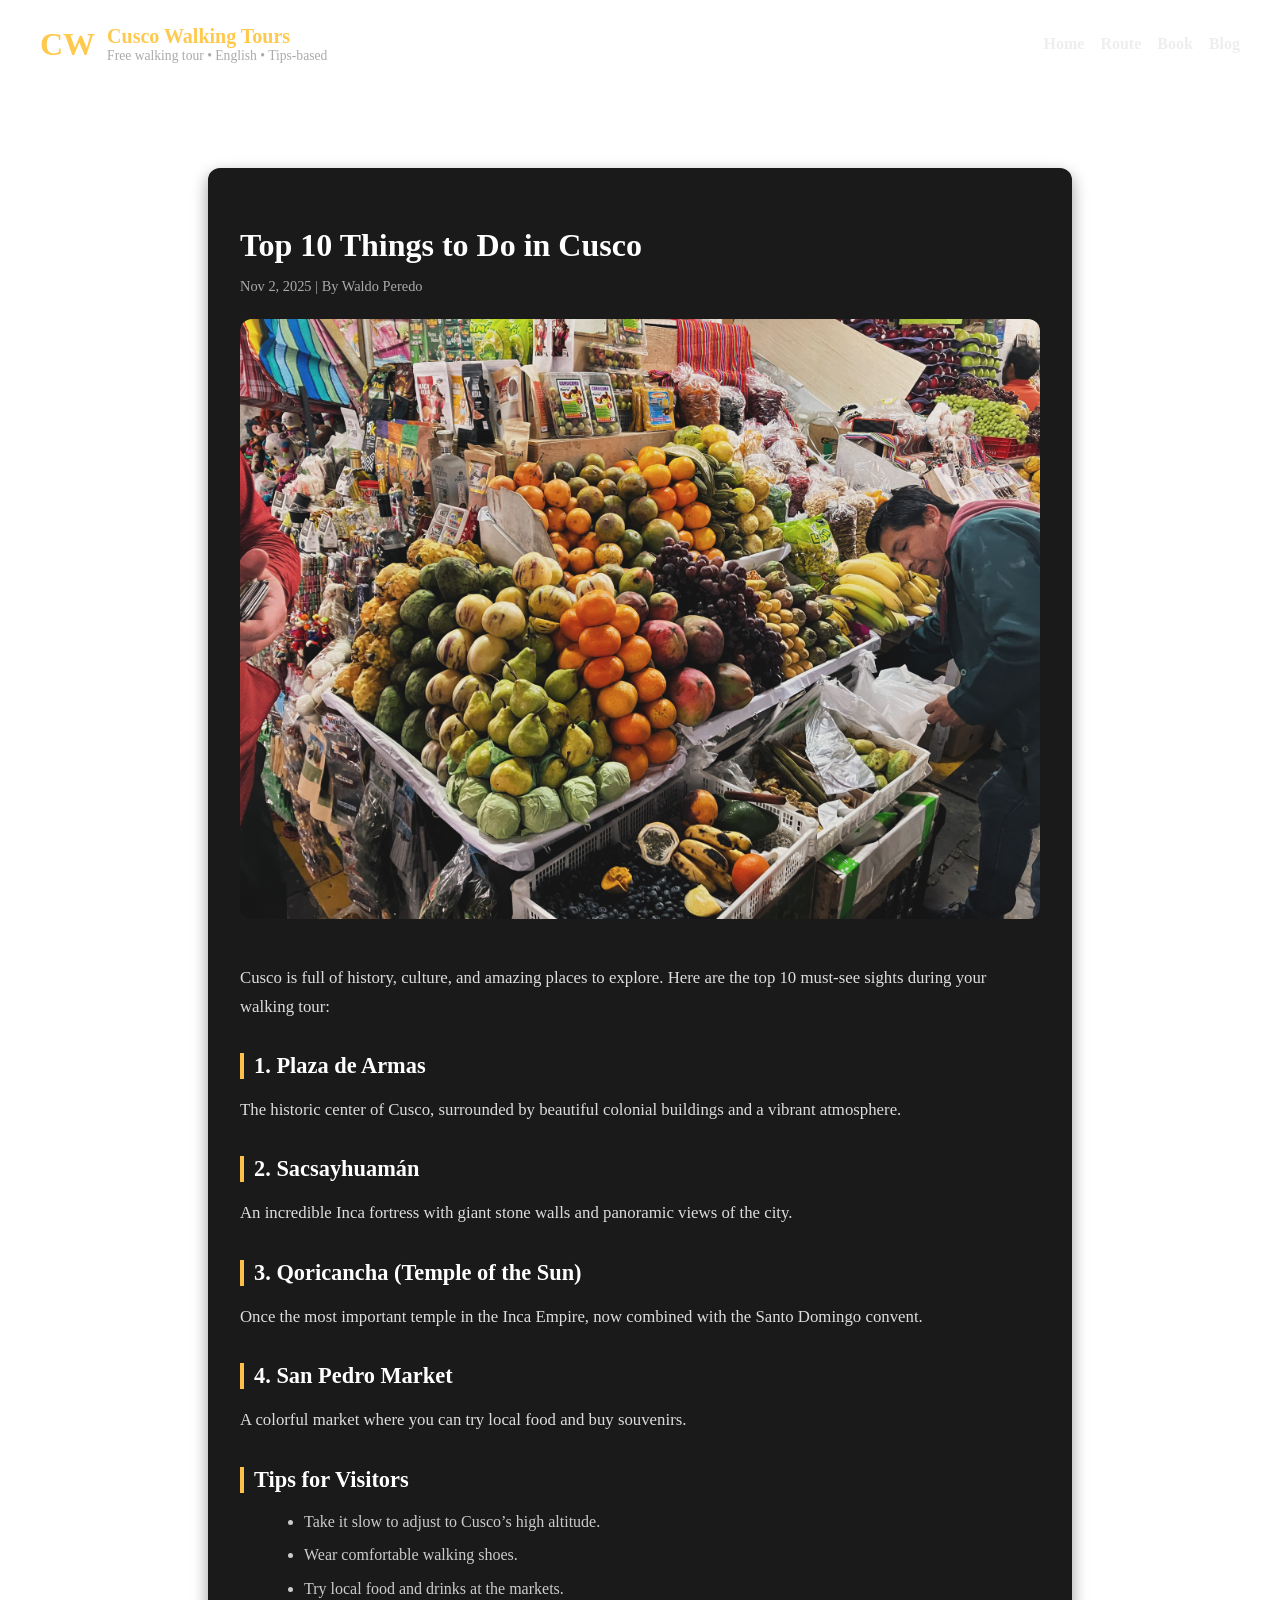
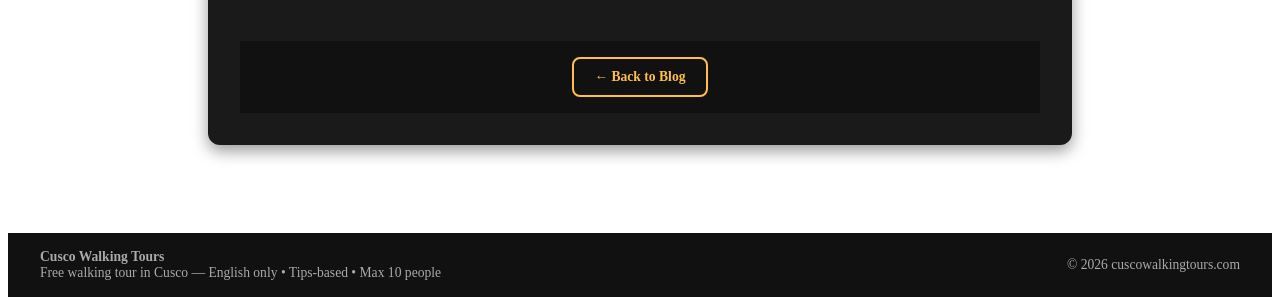
<file: Blog/10-things-todo-in-cusco.html>
<!doctype html>
<html lang="en">
<head>
  <meta charset="utf-8" />
  <meta name="viewport" content="width=device-width,initial-scale=1" />
  <title>Top 10 Things to Do in Cusco – Cusco Walking Tours</title>
  <link rel="stylesheet" href="blog.css">

  <meta name="description" content="Discover the top 10 must-see sights in Cusco, hidden gems, and tips for an unforgettable walking tour experience with a local guide.">
  <link rel="canonical" href="https://cuscowalkingtours.com/blog/top-10-things-to-do-in-cusco.html" />

  <!-- Open Graph -->
  <meta property="og:title" content="Top 10 Things to Do in Cusco – Cusco Walking Tours" />
  <meta property="og:description" content="Discover the top 10 must-see sights in Cusco, hidden gems, and tips for an unforgettable walking tour experience with a local guide." />
  <meta property="og:type" content="article" />
  <meta property="og:url" content="https://cuscowalkingtours.com/blog/top-10-things-to-do-in-cusco.html" />
  <meta property="og:image" content="https://cuscowalkingtours.com/blog/blog-images/San-pedro-market-cusco.JPG" />
</head>
<body>
  <!-- Header / Nav (same as blog list) -->
  <header role="banner">
    <div class="nav-wrap">
      <div class="nav">
        <div class="brand">
          <div class="logo" aria-hidden="true">CW</div>
          <div class="brand-text">
            <div class="brand-name">Cusco Walking Tours</div>
            <div class="brand-sub">Free walking tour • English • Tips-based</div>
          </div>
        </div>
        <nav aria-label="Primary navigation">
          <ul class="nav-list">
            <li><a href="../index.html">Home</a></li>
            <li><a href="../index.html#route">Route</a></li>
            <li><a href="../index.html#booking">Book</a></li>
            <li><a href="index.html">Blog</a></li>
          </ul>
        </nav>
      </div>
    </div>
  </header>

  <main class="wrap">
    <article class="blog-post">
      <header>
        <h1>Top 10 Things to Do in Cusco</h1>
        <p class="small" aria-label="Published on November 2, 2025 by Waldo Peredo">Nov 2, 2025 | By Waldo Peredo</p>
        <img src="blog-images/San-pedro-market-cusco.JPG" alt="Top 10 Things to Do in Cusco" class="blog-thumb">
      </header>

      <section class="blog-content">
        <p>Cusco is full of history, culture, and amazing places to explore. Here are the top 10 must-see sights during your walking tour:</p>

        <h2>1. Plaza de Armas</h2>
        <p>The historic center of Cusco, surrounded by beautiful colonial buildings and a vibrant atmosphere.</p>

        <h2>2. Sacsayhuamán</h2>
        <p>An incredible Inca fortress with giant stone walls and panoramic views of the city.</p>

        <h2>3. Qoricancha (Temple of the Sun)</h2>
        <p>Once the most important temple in the Inca Empire, now combined with the Santo Domingo convent.</p>

        <h2>4. San Pedro Market</h2>
        <p>A colorful market where you can try local food and buy souvenirs.</p>

        <!-- Continue with remaining points -->

        <h2>Tips for Visitors</h2>
        <ul>
          <li>Take it slow to adjust to Cusco’s high altitude.</li>
          <li>Wear comfortable walking shoes.</li>
          <li>Try local food and drinks at the markets.</li>
        </ul>
      </section>

      <footer class="blog-footer">
        <a href="cuscowalkingtoursblogtop-10-things-to-do-in-cusco.html" class="btn-outline" aria-label="Back to blog list">← Back to Blog</a>
      </footer>
    </article>
  </main>

  <footer>
    <div style="max-width:var(--maxw);margin:0 auto;display:flex;justify-content:space-between;align-items:center;gap:16px;flex-wrap:wrap">
      <div>
        <div style="font-weight:800">Cusco Walking Tours</div>
        <div class="tiny">Free walking tour in Cusco — English only • Tips-based • Max 10 people</div>
      </div>
      <div class="tiny">© <span id="year"></span> cuscowalkingtours.com</div>
    </div>
  </footer>

  <script>
    document.getElementById('year').textContent = new Date().getFullYear();
  </script>
</body>
</html>
</file>
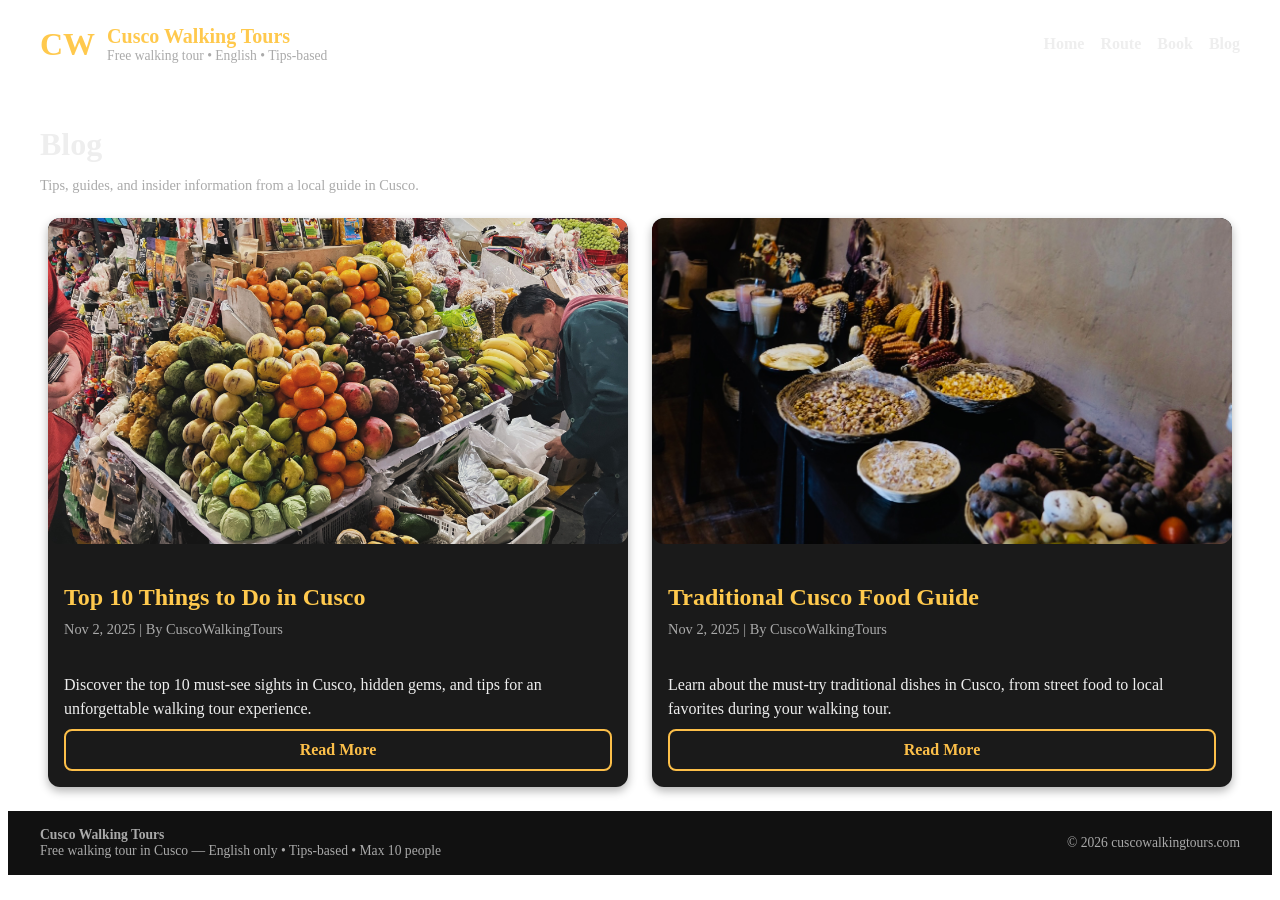
<file: Blog/cuscowalkingtoursblogtop-10-things-to-do-in-cusco.html>
<!doctype html>
<html lang="en">
<head>
  <meta charset="utf-8" />
  <meta name="viewport" content="width=device-width,initial-scale=1" />
  <title>Blog – Cusco Walking Tours</title>
  <link rel="stylesheet" href="blog.css">

  <meta name="description" content="Read our Cusco Walking Tours blog. Tips, top things to do, and guides from a local expert for an unforgettable free walking tour experience.">
  <link rel="canonical" href="https://cuscowalkingtours.com/blog/index.html" />

  <!-- Open Graph -->
  <meta property="og:title" content="Blog – Cusco Walking Tours" />
  <meta property="og:description" content="Tips, top things to do, and guides from a local expert for an unforgettable free walking tour experience in Cusco." />
  <meta property="og:type" content="website" />
  <meta property="og:url" content="https://cuscowalkingtours.com/blog/index.html" />
  <meta property="og:image" content="https://cuscowalkingtours.com/blog/images/cusco-blog-overview.jpg" />
</head>
<body>
  <!-- Header / Nav same as main site -->
  <header role="banner">
  <div class="nav-wrap">
    <div class="nav">
      <div class="brand">
        <div class="logo" aria-hidden="true">CW</div>
        <div class="brand-text">
          <div class="brand-name">Cusco Walking Tours</div>
          <div class="brand-sub">Free walking tour • English • Tips-based</div>
        </div>
      </div>
      <nav aria-label="Primary navigation">
        <ul class="nav-list">
          <li><a href="../index.html">Home</a></li>
          <li><a href="../index.html#route">Route</a></li>
          <li><a href="../index.html#booking">Book</a></li>
          <li><a href="index.html">Blog</a></li>
        </ul>
      </nav>
    </div>
  </div>
</header>


  <main class="wrap">
    <h1>Blog</h1>
    <p class="small" style="color:var(--muted)">Tips, guides, and insider information from a local guide in Cusco.</p>

    <div class="blog-list">

      <!-- Blog post card -->
      <article class="blog-card">
        <img src="blog-images/San-pedro-market-cusco.JPG" alt="Top 10 Things to Do in Cusco" class="blog-thumb">
        <div class="blog-body">
          <h2><a href="10-things-todo-in-cusco.html">Top 10 Things to Do in Cusco</a></h2>
          <p class="small" style="color:var(--muted)">Nov 2, 2025 | By CuscoWalkingTours</p>
          <p>Discover the top 10 must-see sights in Cusco, hidden gems, and tips for an unforgettable walking tour experience.</p>
          <a href="10-things-todo-in-cusco.html" class="btn-outline">Read More</a>
        </div>
      </article>

      <!-- Example for next blog post -->
      <article class="blog-card">
        <img src="blog-images/corn-food-cusco.JPG" alt="Traditional Cusco Food Guide" class="blog-thumb">
        <div class="blog-body">
          <h2><a href="foods-of-cusco.html">Traditional Cusco Food Guide</a></h2>
          <p class="small" style="color:var(--muted)">Nov 2, 2025 | By CuscoWalkingTours</p>
          <p>Learn about the must-try traditional dishes in Cusco, from street food to local favorites during your walking tour.</p>
          <a href="foods-of-cusco.html" class="btn-outline">Read More</a>
        </div>
      </article>

      <!-- Add more posts here -->
    </div>
  </main>

  <footer>
    <div style="max-width:var(--maxw);margin:0 auto;display:flex;justify-content:space-between;align-items:center;gap:16px;flex-wrap:wrap">
      <div>
        <div style="font-weight:800">Cusco Walking Tours</div>
        <div class="tiny">Free walking tour in Cusco — English only • Tips-based • Max 10 people</div>
      </div>
      <div class="tiny">© <span id="year"></span> cuscowalkingtours.com</div>
    </div>
  </footer>

  <script>
    document.getElementById('year').textContent = new Date().getFullYear();
  </script>
</body>
</html>
</file>
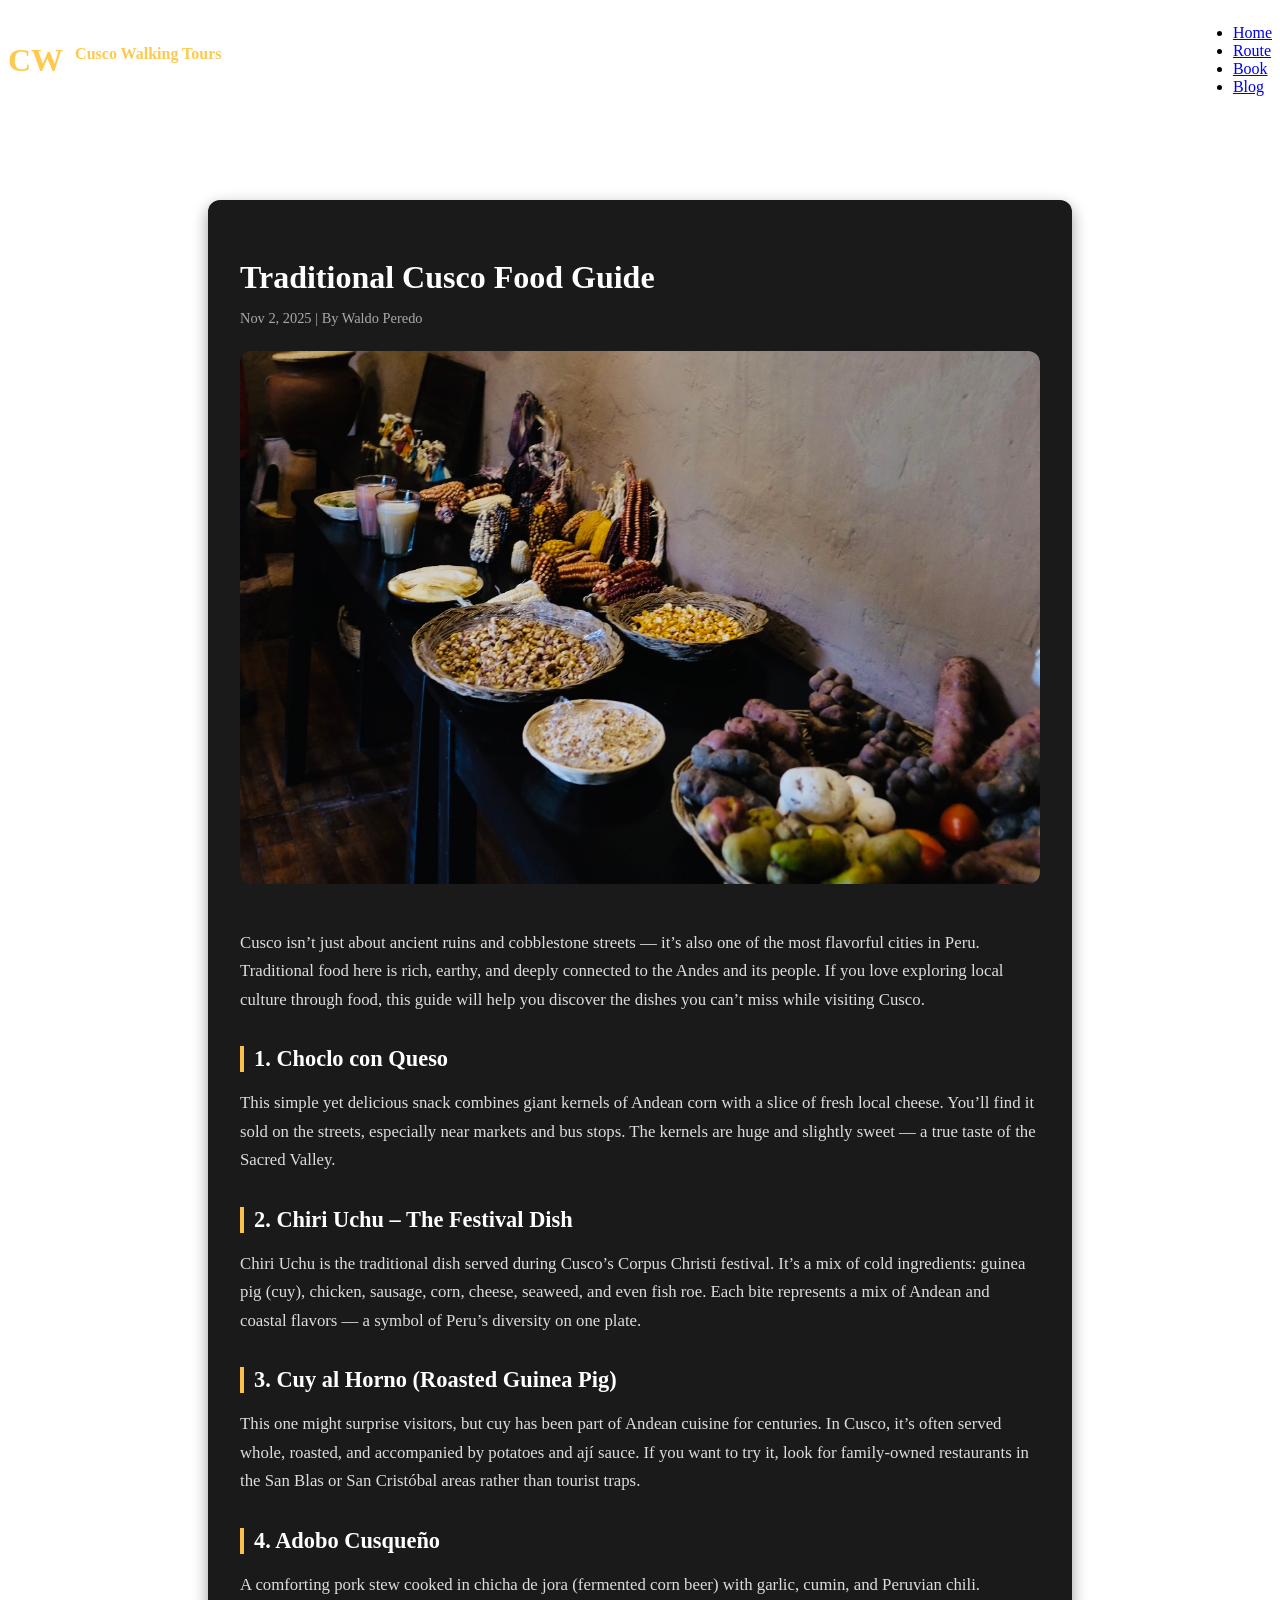
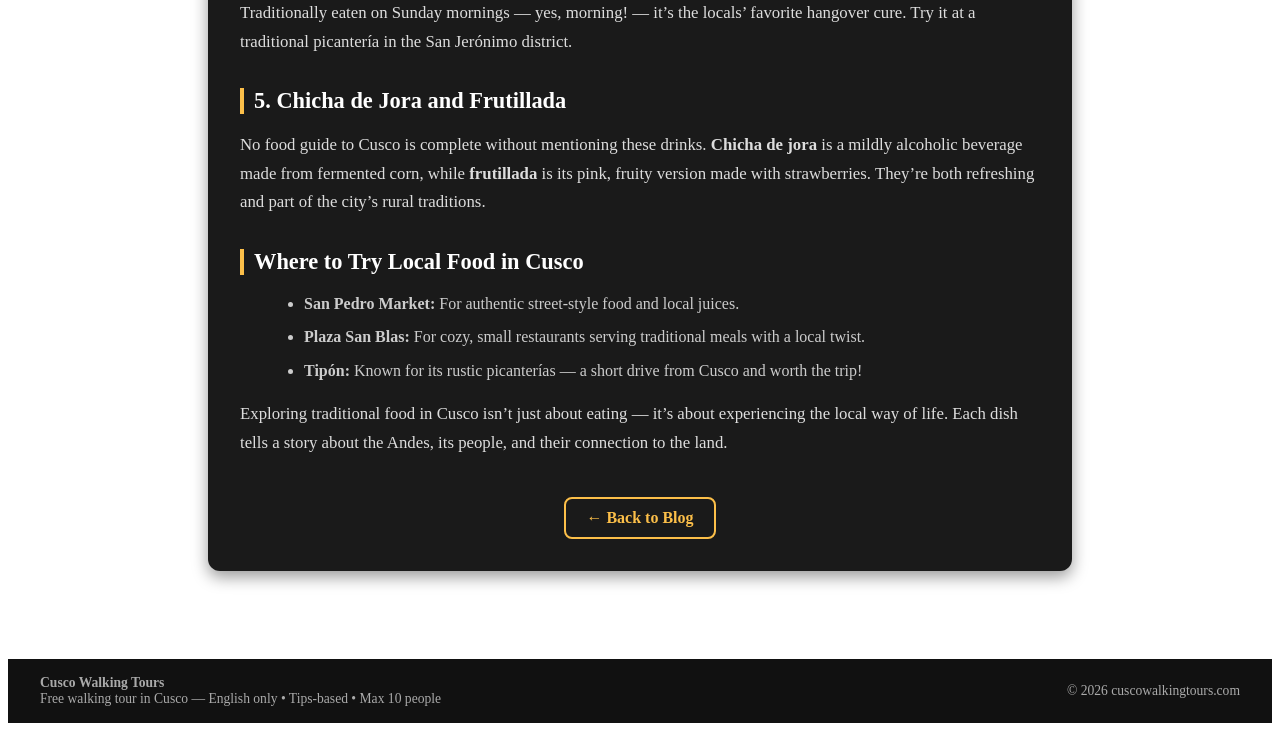
<file: Blog/foods-of-cusco.html>
<!doctype html>
<html lang="en">
<head>
  <meta charset="utf-8" />
  <meta name="viewport" content="width=device-width,initial-scale=1" />
  <title>Traditional Cusco Food Guide – Cusco Walking Tours</title>

  <meta name="description" content="Discover the best traditional food in Cusco — from local markets to must-try dishes like choclo, cuy, and chicha. A local guide’s food recommendations.">
  <link rel="canonical" href="https://cuscowalkingtours.com/blog/traditional-cusco-food.html">

  <!-- Open Graph -->
  <meta property="og:title" content="Traditional Cusco Food Guide – Cusco Walking Tours">
  <meta property="og:description" content="Learn about the must-try dishes and local flavors of Cusco — a guide from a local walking tour expert.">
  <meta property="og:type" content="article">
  <meta property="og:url" content="https://cuscowalkingtours.com/blog/traditional-cusco-food.html">
  <meta property="og:image" content="https://cuscowalkingtours.com/blog/blog-images/corn-food-cusco.JPG">

  <link rel="stylesheet" href="blog.css">
</head>
<body>

  <!-- Header (same as main site) -->
  <header role="banner">
    <div class="nav">
      <div class="brand">
        <div class="logo" aria-hidden="true">CW</div>
        <div style="line-height:1">
          <div style="font-weight:800;color:var(--gold)">Cusco Walking Tours</div>
          <div style="font-size:12px;color:rgba(255,255,255,0.85)">Free walking tour • English • Tips-based</div>
        </div>
      </div>
      <nav aria-label="Primary navigation">
        <ul>
          <li><a href="../index.html">Home</a></li>
          <li><a href="../index.html#route">Route</a></li>
          <li><a href="../index.html#booking">Book</a></li>
          <li><a href="index.html">Blog</a></li>
        </ul>
      </nav>
    </div>
  </header>

  <!-- Main Blog Content -->
  <main class="wrap">
    <article class="blog-post">
      <header>
        <h1>Traditional Cusco Food Guide</h1>
        <p class="small">Nov 2, 2025 | By Waldo Peredo</p>
      </header>

      <img src="blog-images/corn-food-cusco.JPG" alt="Traditional Cusco corn dish served at San Pedro Market" class="blog-thumb">

      <div class="blog-content">

        <p>Cusco isn’t just about ancient ruins and cobblestone streets — it’s also one of the most flavorful cities in Peru. Traditional food here is rich, earthy, and deeply connected to the Andes and its people. If you love exploring local culture through food, this guide will help you discover the dishes you can’t miss while visiting Cusco.</p>

        <h2>1. Choclo con Queso</h2>
        <p>This simple yet delicious snack combines giant kernels of Andean corn with a slice of fresh local cheese. You’ll find it sold on the streets, especially near markets and bus stops. The kernels are huge and slightly sweet — a true taste of the Sacred Valley.</p>

        <h2>2. Chiri Uchu – The Festival Dish</h2>
        <p>Chiri Uchu is the traditional dish served during Cusco’s Corpus Christi festival. It’s a mix of cold ingredients: guinea pig (cuy), chicken, sausage, corn, cheese, seaweed, and even fish roe. Each bite represents a mix of Andean and coastal flavors — a symbol of Peru’s diversity on one plate.</p>

        <h2>3. Cuy al Horno (Roasted Guinea Pig)</h2>
        <p>This one might surprise visitors, but cuy has been part of Andean cuisine for centuries. In Cusco, it’s often served whole, roasted, and accompanied by potatoes and ají sauce. If you want to try it, look for family-owned restaurants in the San Blas or San Cristóbal areas rather than tourist traps.</p>

        <h2>4. Adobo Cusqueño</h2>
        <p>A comforting pork stew cooked in chicha de jora (fermented corn beer) with garlic, cumin, and Peruvian chili. Traditionally eaten on Sunday mornings — yes, morning! — it’s the locals’ favorite hangover cure. Try it at a traditional picantería in the San Jerónimo district.</p>

        <h2>5. Chicha de Jora and Frutillada</h2>
        <p>No food guide to Cusco is complete without mentioning these drinks. <strong>Chicha de jora</strong> is a mildly alcoholic beverage made from fermented corn, while <strong>frutillada</strong> is its pink, fruity version made with strawberries. They’re both refreshing and part of the city’s rural traditions.</p>

        <h2>Where to Try Local Food in Cusco</h2>
        <ul>
          <li><strong>San Pedro Market:</strong> For authentic street-style food and local juices.</li>
          <li><strong>Plaza San Blas:</strong> For cozy, small restaurants serving traditional meals with a local twist.</li>
          <li><strong>Tipón:</strong> Known for its rustic picanterías — a short drive from Cusco and worth the trip!</li>
        </ul>

        <p>Exploring traditional food in Cusco isn’t just about eating — it’s about experiencing the local way of life. Each dish tells a story about the Andes, its people, and their connection to the land.</p>

      </div>

      <div class="blog-footer">
        <a href="cuscowalkingtoursblogtop-10-things-to-do-in-cusco.html" class="btn-outline">← Back to Blog</a>
      </div>
    </article>
  </main>

  <footer>
    <div style="max-width:var(--maxw);margin:0 auto;display:flex;justify-content:space-between;align-items:center;gap:16px;flex-wrap:wrap">
      <div>
        <div style="font-weight:800">Cusco Walking Tours</div>
        <div class="tiny">Free walking tour in Cusco — English only • Tips-based • Max 10 people</div>
      </div>
      <div class="tiny">© <span id="year"></span> cuscowalkingtours.com</div>
    </div>
  </footer>

  <script>
    document.getElementById('year').textContent = new Date().getFullYear();
  </script>
</body>
</html>
</file>
<file: Blog/blog.css>
/* =========================
   Blog Page Styles
   ========================= */
/* Header wrapper */
.nav-wrap {
  max-width: var(--maxw);
  margin: 0 auto;
  padding: 16px;
}

/* Nav container flex */
.nav {
  display: flex;
  justify-content: space-between;
  align-items: center;
  flex-wrap: wrap;
  gap: 16px;
}

/* Brand */
.brand {
  display: flex;
  align-items: center;
  gap: 12px;
}

/* Logo styling */
.logo {
  font-size: 2rem;
  font-weight: 800;
  color: var(--gold);
}

/* Brand text */
.brand-text {
  line-height: 1.2;
}

.brand-name {
  font-weight: 800;
  color: var(--gold);
  font-size: 1.25rem;
}

.brand-sub {
  font-size: 0.85rem;
  color: var(--muted);
}

/* Navigation */
.nav-list {
  display: flex;
  gap: 16px;
  list-style: none;
  margin: 0;
  padding: 0;
}

.nav-list li a {
  color: var(--text-light);
  text-decoration: none;
  font-weight: 600;
  transition: color 0.2s;
}

.nav-list li a:hover {
  color: var(--gold);
}

/* Responsive header */
@media (max-width: 768px) {
  .nav {
    flex-direction: column;
    align-items: flex-start;
  }
  .nav-list { flex-wrap: wrap; gap: 12px; }
  .brand-name { font-size: 1.1rem; }
}

:root {
  --gold: #ffc94d;
  --blue-800: #1a3b5d;
  --muted: #aaa;
  --bg-dark: #1a1a1a;
  --text-light: #eee;
  --maxw: 1200px;
}

/* Main wrap padding */
main.wrap {
  padding: 24px 16px;
  max-width: var(--maxw);
  margin: 0 auto;
  color: var(--text-light);
}

/* Page heading */
main.wrap h1 {
  font-size: 2rem;
  margin-bottom: 8px;
}

/* Small intro text */
main.wrap p.small {
  font-size: 0.9rem;
  color: var(--muted);
  margin-bottom: 24px;
}

/* =========================
   Blog List Grid
   ========================= */
.blog-list {
  display: grid;
  gap: 24px;
  grid-template-columns: repeat(auto-fit, minmax(300px, 1fr));
  margin-top: 24px;
  padding: 0 8px;
}

/* =========================
   Blog Card
   ========================= */
.blog-card {
  background: var(--bg-dark);
  border-radius: 12px;
  overflow: hidden;
  box-shadow: 0 4px 10px rgba(0,0,0,0.3);
  display: flex;
  flex-direction: column;
  transition: transform 0.2s, box-shadow 0.2s;
  min-height: 400px;
}

.blog-card:hover {
  transform: translateY(-4px) scale(1.02);
  box-shadow: 0 8px 16px rgba(0,0,0,0.35);
}

/* Blog thumbnail image */
.blog-card img.blog-thumb {
  width: 100%;
  object-fit: cover;
  aspect-ratio: 16/9;
  border-top-left-radius: 12px;
  border-top-right-radius: 12px;
}

/* Blog content inside card */
.blog-body {
  padding: 16px;
  display: flex;
  flex-direction: column;
  gap: 8px;
  flex: 1;
  color: var(--text-light);
}

/* Blog title */
.blog-body h2 {
  margin: 0;
  font-size: 1.5rem;
}

.blog-body h2 a {
  text-decoration: none;
  color: var(--gold);
  transition: color 0.2s;
}

.blog-body h2 a:hover {
  color: #ffc94d;
}

/* Blog meta info */
.blog-body p.small {
  margin: 0;
  font-size: 0.85rem;
  color: var(--muted);
}

/* Blog excerpt */
.blog-body p {
  margin: 0;
  line-height: 1.5;
  flex: 1;
}

/* Read more button */
.btn-outline {
  display: inline-block;
  padding: 8px 16px;
  border: 1px solid var(--gold);
  color: var(--gold);
  border-radius: 8px;
  text-decoration: none;
  font-weight: 700;
  text-align: center;
  transition: background 0.2s, color 0.2s;
  margin-top: auto;
}

.btn-outline:hover {
  background: var(--gold);
  color: var(--blue-800);
}

/* =========================
   Footer Styles
   ========================= */
footer {
  padding: 16px;
  background: #111;
  color: var(--muted);
  font-size: 0.85rem;
}

footer .tiny {
  color: var(--muted);
}

/* =========================
   Responsive Adjustments
   ========================= */
@media (max-width: 1024px) {
  .blog-list { gap: 32px; }
}

@media (max-width: 768px) {
  main.wrap h1 { font-size: 1.75rem; }
  .blog-body h2 { font-size: 1.25rem; }
  .btn-outline { padding: 6px 12px; font-size: 0.85rem; }
}

@media (max-width: 480px) {
  main.wrap { padding: 16px 12px; }
  .blog-body h2 { font-size: 1.15rem; }
  .blog-body p { font-size: 0.9rem; }
  .btn-outline { padding: 6px 10px; font-size: 0.8rem; }
}


/* Blog Post Page Styles */

/* General layout */
.blog-post {
  max-width: 800px;
  margin: 64px auto;
  background: #1a1a1a;
  border-radius: 12px;
  padding: 32px;
  box-shadow: 0 6px 16px rgba(0,0,0,0.4);
}

.blog-post header h1 {
  font-size: 2rem;
  font-weight: 800;
  color: #fff;
  margin-bottom: 8px;
}

.blog-post .small {
  color: #bbb;
  font-size: 0.9rem;
  margin-bottom: 24px;
}

.blog-thumb {
  width: 100%;
  border-radius: 12px;
  margin-bottom: 24px;
  object-fit: cover;
}

/* Main content */
.blog-content p {
  color: #ddd;
  line-height: 1.7;
  margin-bottom: 16px;
  font-size: 1.05rem;
}

.blog-content h2 {
  font-size: 1.4rem;
  color: #fff;
  margin-top: 32px;
  margin-bottom: 8px;
  font-weight: 700;
  border-left: 4px solid #fcbf49;
  padding-left: 10px;
}

.blog-content ul {
  margin-left: 24px;
  color: #ccc;
  line-height: 1.6;
  list-style-type: disc;
}

.blog-content li {
  margin-bottom: 8px;
}

/* Back to Blog button */
.blog-footer {
  margin-top: 40px;
  text-align: center;
}

.btn-outline {
  display: inline-block;
  color: #fcbf49;
  border: 2px solid #fcbf49;
  padding: 10px 20px;
  border-radius: 8px;
  font-weight: 600;
  text-decoration: none;
  transition: 0.3s;
}

.btn-outline:hover {
  background: #fcbf49;
  color: #1a1a1a;
}

/* Responsive adjustments */
@media (max-width: 700px) {
  .blog-post {
    margin: 32px 16px;
    padding: 24px;
  }

  .blog-post header h1 {
    font-size: 1.6rem;
  }
}
</file>
